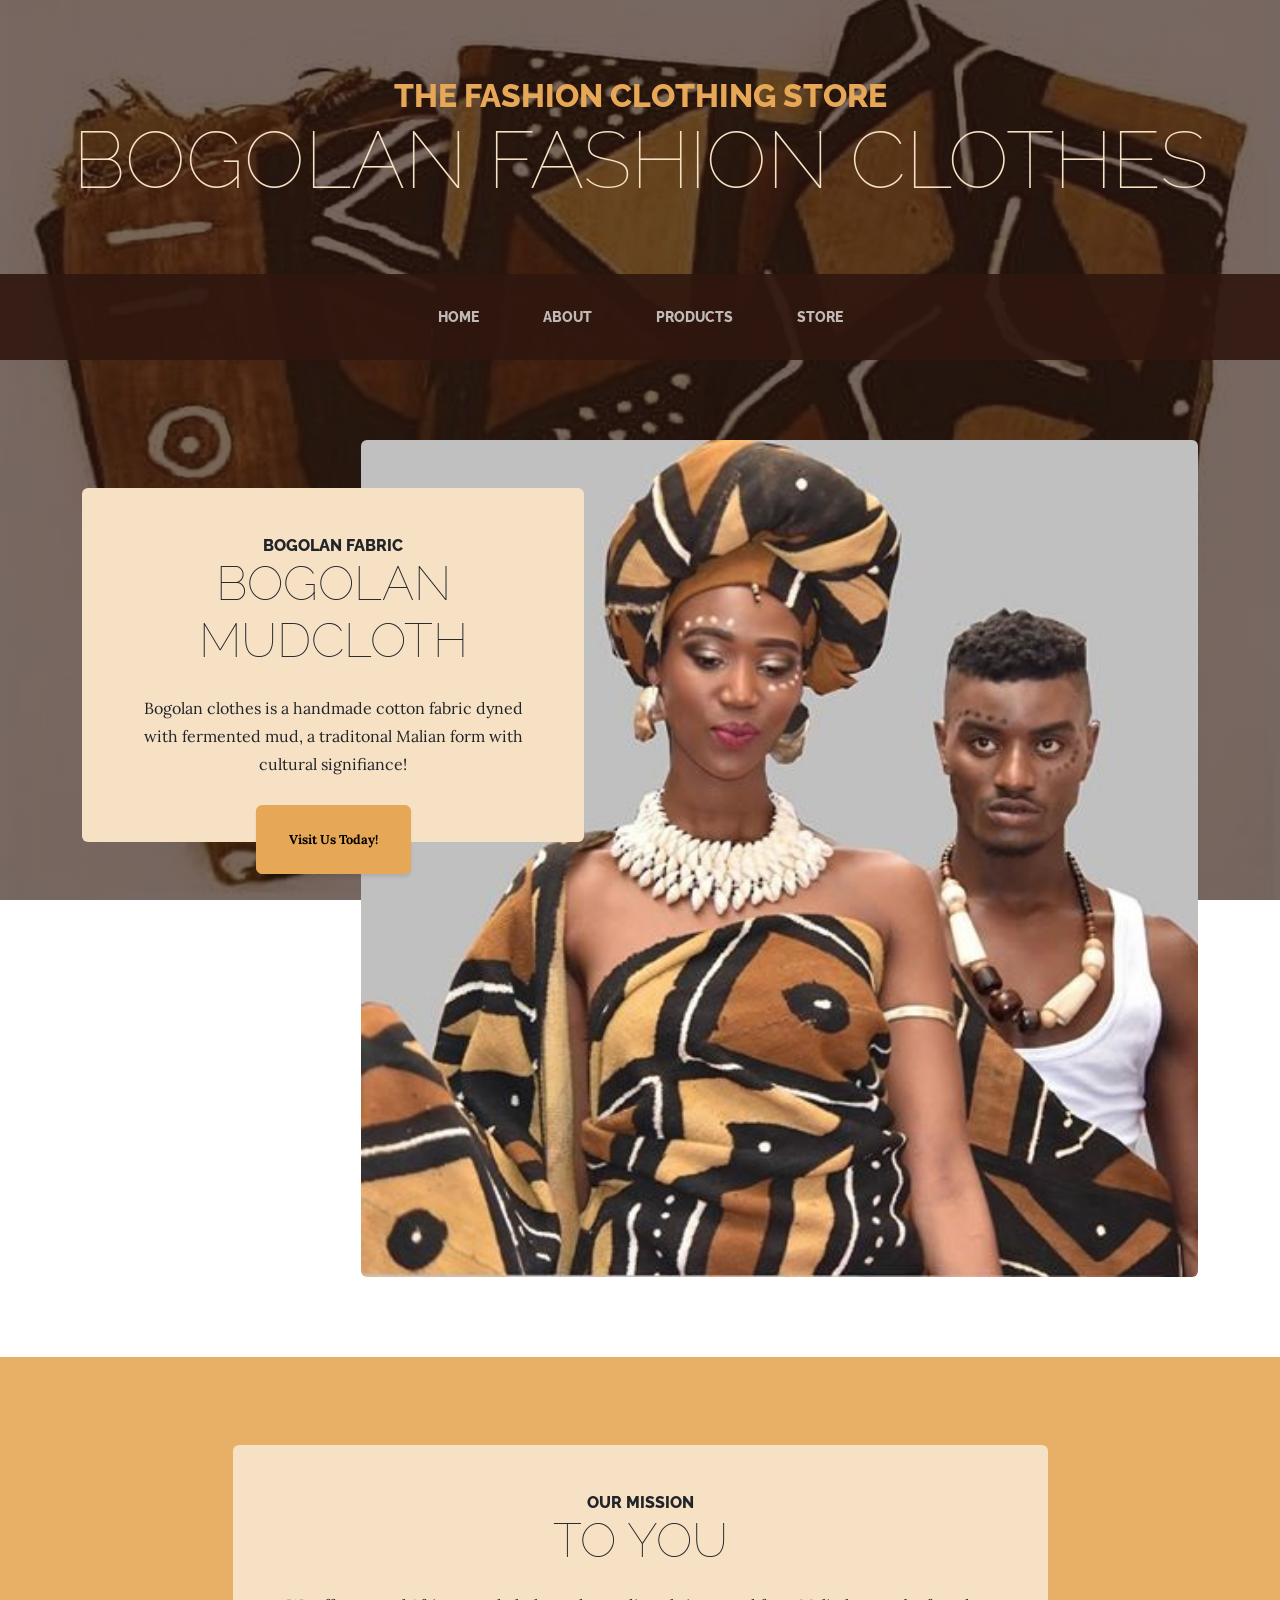
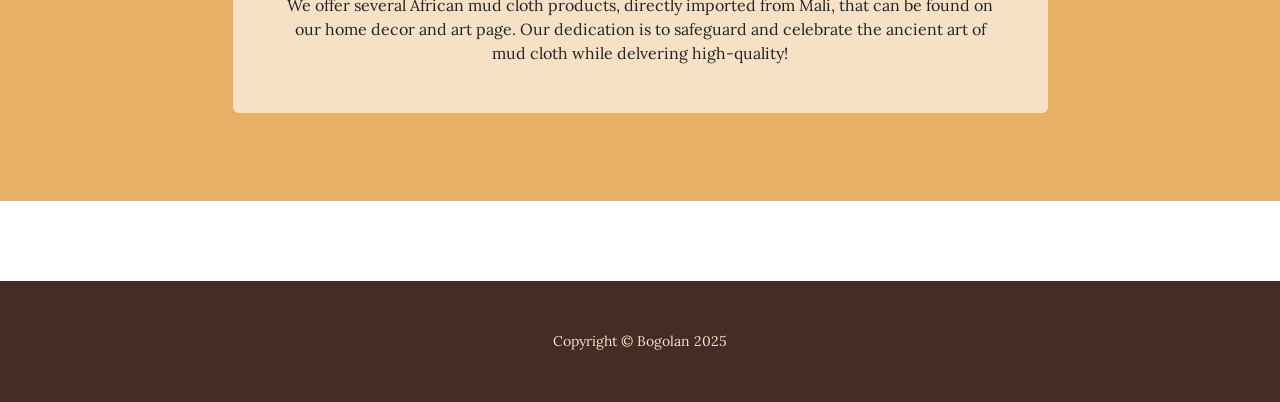
<file: index.html>
<!DOCTYPE html>
<html lang="en">
    <head>
        <meta charset="utf-8" />
        <meta name="viewport" content="width=device-width, initial-scale=1, shrink-to-fit=no" />
        <meta name="description" content="" />
        <meta name="author" content="" />
        <title>Bogolan Fashion Colthes - Bogolan Fashion Cothes</title>
        <link rel="icon" type="image/x-icon" href="assets/favicon.ico" />
        <!-- Google fonts-->
        <link href="https://fonts.googleapis.com/css?family=Raleway:100,100i,200,200i,300,300i,400,400i,500,500i,600,600i,700,700i,800,800i,900,900i" rel="stylesheet" />
        <link href="https://fonts.googleapis.com/css?family=Lora:400,400i,700,700i" rel="stylesheet" />
        <!-- Core theme CSS (includes Bootstrap)-->
        <link href="css/styles.css" rel="stylesheet" />
    </head>
    <body>
        <header>
            <h1 class="site-heading text-center text-faded d-none d-lg-block">
                <span class="site-heading-upper text-primary mb-3">The Fashion Clothing Store</span>
                <span class="site-heading-lower">Bogolan Fashion Clothes</span>
            </h1>
        </header>
        <!-- Navigation-->
        <nav class="navbar navbar-expand-lg navbar-dark py-lg-4" id="mainNav">
            <div class="container">
                <a class="navbar-brand text-uppercase fw-bold d-lg-none" href="index.html">Start Bootstrap</a>
                <button class="navbar-toggler" type="button" data-bs-toggle="collapse" data-bs-target="#navbarSupportedContent" aria-controls="navbarSupportedContent" aria-expanded="false" aria-label="Toggle navigation"><span class="navbar-toggler-icon"></span></button>
                <div class="collapse navbar-collapse" id="navbarSupportedContent">
                    <ul class="navbar-nav mx-auto">
                        <li class="nav-item px-lg-4"><a class="nav-link text-uppercase" href="index.html">Home</a></li>
                        <li class="nav-item px-lg-4"><a class="nav-link text-uppercase" href="about.html">About</a></li>
                        <li class="nav-item px-lg-4"><a class="nav-link text-uppercase" href="products.html">Products</a></li>
                        <li class="nav-item px-lg-4"><a class="nav-link text-uppercase" href="store.html">Store</a></li>
                    </ul>
                </div>
            </div>
        </nav>
        <section class="page-section clearfix">
            <div class="container">
                <div class="intro">
                    <img class="intro-img img-fluid mb-3 mb-lg-0 rounded" src="assets/img/Bogolan_models.jpg" alt="..." />
                    <div class="intro-text left-0 text-center bg-faded p-5 rounded">
                        <h2 class="section-heading mb-4">
                            <span class="section-heading-upper">Bogolan Fabric</span>
                            <span class="section-heading-lower">Bogolan Mudcloth</span>
                        </h2>
                        <p class="mb-3">Bogolan clothes is a handmade cotton fabric dyned with fermented mud, a traditonal Malian form with cultural signifiance!</p>
                        <div class="intro-button mx-auto"><a class="btn btn-primary btn-xl" href="#!">Visit Us Today!</a></div>
                    </div>
                </div>
            </div>
        </section>
        <section class="page-section cta">
            <div class="container">
                <div class="row">
                    <div class="col-xl-9 mx-auto">
                        <div class="cta-inner bg-faded text-center rounded">
                            <h2 class="section-heading mb-4">
                                <span class="section-heading-upper">Our Mission</span>
                                <span class="section-heading-lower">To You</span>
                            </h2>
                            <p class="mb-0"></p>We offer several African mud cloth products, directly imported from Mali, that can be found on our home decor and art page. Our dedication is to safeguard and celebrate the ancient art of mud cloth while delvering high-quality!
                        </div>
                    </div>
                </div>
            </div>
        </section>
        <footer class="footer text-faded text-center py-5">
            <div class="container"><p class="m-0 small">Copyright &copy; Bogolan 2025</p></div>
        </footer>
        <!-- Bootstrap core JS-->
        <script src="https://cdn.jsdelivr.net/npm/bootstrap@5.2.3/dist/js/bootstrap.bundle.min.js"></script>
        <!-- Core theme JS-->
        <script src="js/scripts.js"></script>
    </body>
</html>
</file>
